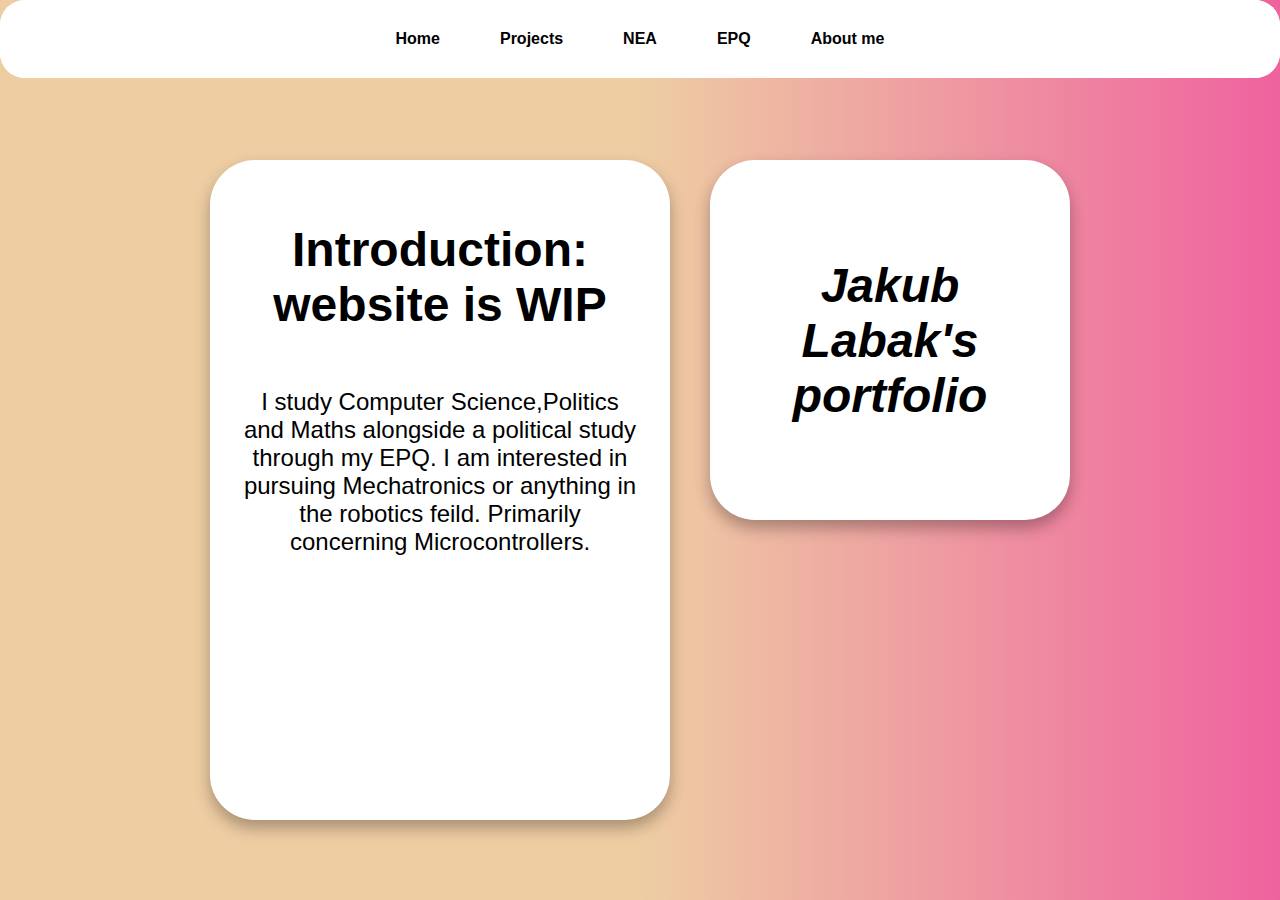
<file: index.html>
<html>
<head>
    <meta charset="UTF-8">
    <meta http-equiv="X-UA-Compatible" content="IE=edge">
    <meta name="viewport" content="width=device-width, initial-scale=1.0">
    <link rel="stylesheet" href="webcss.css">
</head>
<title>Welcome</title>
<body>
    <div class = "container">
        <div class = "introdiv"> <h1>Introduction: website is WIP</h1><p>I study Computer Science,Politics and Maths alongside a political study through my EPQ. I am interested in pursuing Mechatronics or anything in the robotics feild. Primarily concerning Microcontrollers.</p></div>
        <div class = maindiv> <h1>Jakub Labak's portfolio</h1> </p></div>
    </div>
    <nav class = "navbar">
        <ul>
            <li><a href ="index.html"> Home</a></li> 
            <li><a href ="Projects.html"> Projects</a></li>
            <li><a href ="NEA.html"> NEA</a></li>
            <li><a href ="EPQ.html"> EPQ</a></li>
            <li><a href ="AboutMe.html"> About me</a></li>
        </ul>
    </nav>
    <script src="script.js"></script>
</body>
</html>
</file>
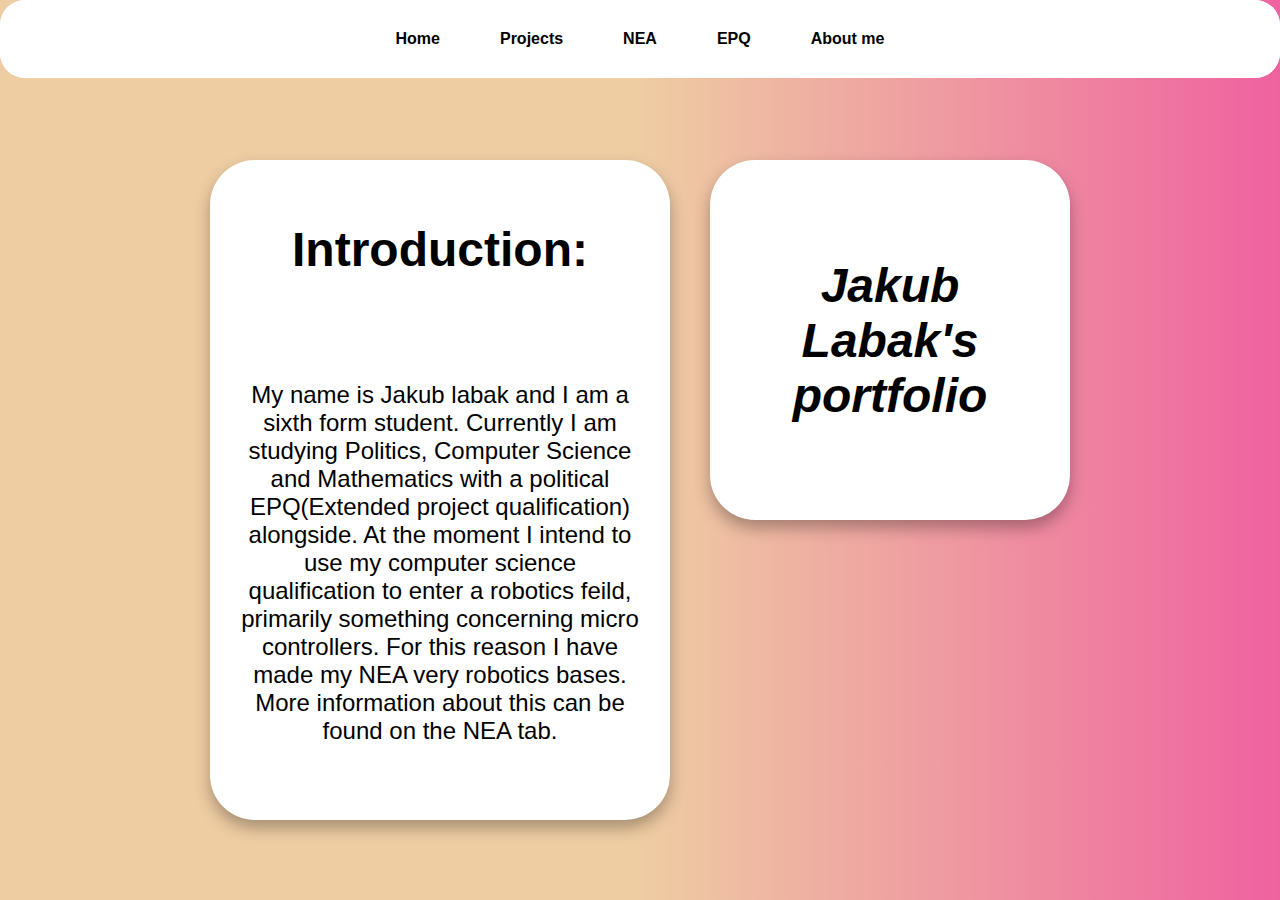
<file: NEA.html>
<html>
<head>
    <meta charset="UTF-8">
    <meta http-equiv="X-UA-Compatible" content="IE=edge">
    <meta name="viewport" content="width=device-width, initial-scale=1.0">
    <link rel="stylesheet" href="webcss.css">
</head>
<body>
    <div class = "container">
        <div class = "introdiv"> <h1>Introduction:</h1><p><p>My name is Jakub labak and I am a sixth form student. Currently I am studying Politics, Computer Science and Mathematics with a political EPQ(Extended project qualification) alongside. At the moment I intend to use my computer science qualification to enter a robotics feild, primarily something concerning micro controllers. For this reason I have made my NEA very robotics bases. More information about this can be found on the NEA tab.</p></div>
        <div class = maindiv> <h1>Jakub Labak's portfolio</h1> </p></div>
    </div>
    <nav class = "navbar">
        <ul>
            <li><a href ="index.html"> Home</a></li> 
            <li><a href ="Projects.html"> Projects</a></li>
            <li><a href ="NEA.html"> NEA</a></li>
            <li><a href ="EPQ.html"> EPQ</a></li>
            <li><a href ="AboutMe.html"> About me</a></li>
        </ul>
    </nav>
    <script src="script.js"></script>
</body>
</html>
</file>
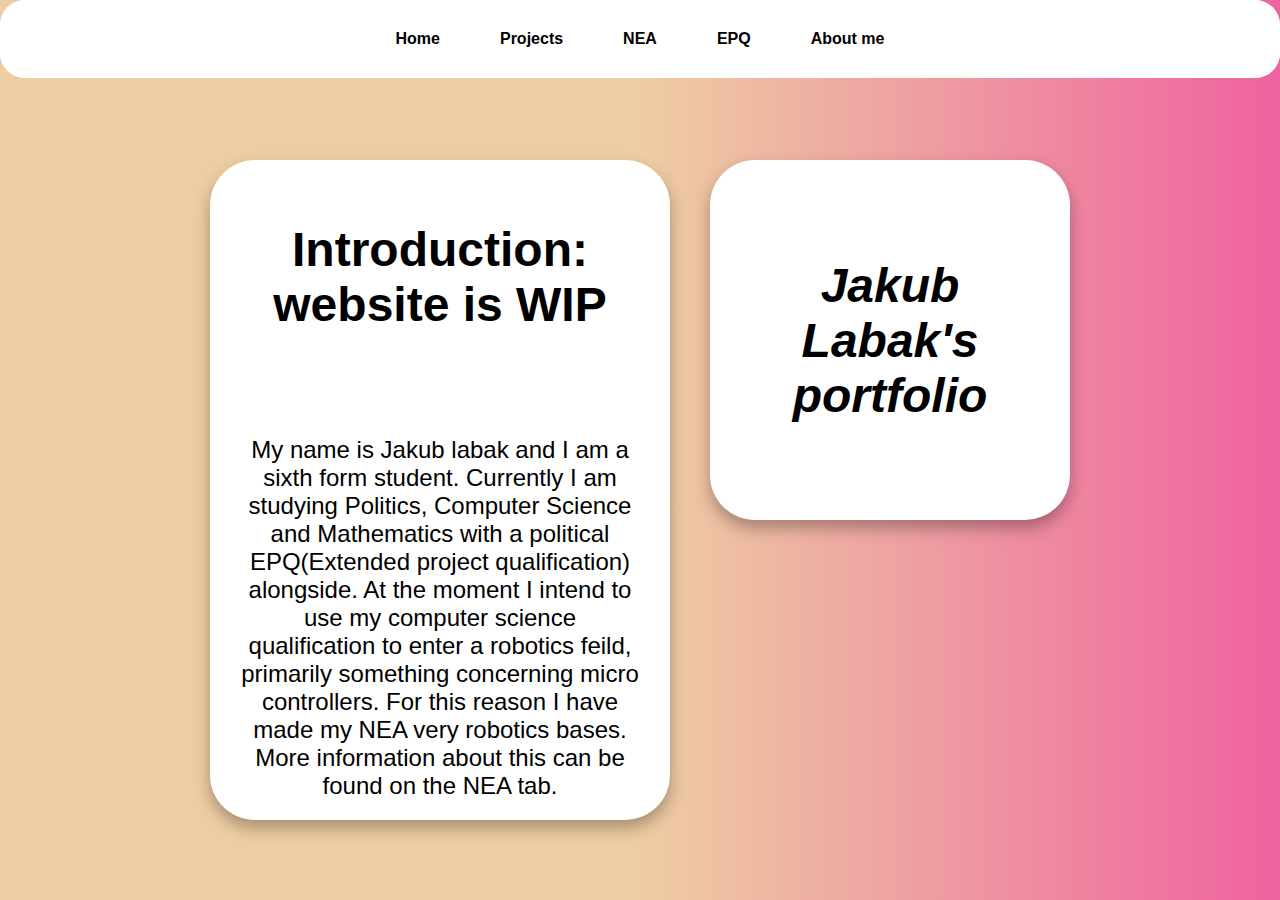
<file: web.html>
<html>
<head>
    <meta charset="UTF-8">
    <meta http-equiv="X-UA-Compatible" content="IE=edge">
    <meta name="viewport" content="width=device-width, initial-scale=1.0">
    <link rel="stylesheet" href="webcss.css">
</head>
<title>Welcome</title>
<body>
    <div class = "container">
        <div class = "introdiv"> <h1>Introduction: website is WIP</h1><p><p>My name is Jakub labak and I am a sixth form student. Currently I am studying Politics, Computer Science and Mathematics with a political EPQ(Extended project qualification) alongside. At the moment I intend to use my computer science qualification to enter a robotics feild, primarily something concerning micro controllers. For this reason I have made my NEA very robotics bases. More information about this can be found on the NEA tab.</p></div>
        <div class = maindiv> <h1>Jakub Labak's portfolio</h1> </p></div>
    </div>
    <nav class = "navbar">
        <ul>
            <li><a href ="web.html"> Home</a></li> 
            <li><a href ="Projects.html"> Projects</a></li>
            <li><a href ="NEA.html"> NEA</a></li>
            <li><a href ="EPQ.html"> EPQ</a></li>
            <li><a href ="AboutMe.html"> About me</a></li>
        </ul>
    </nav>
    <script src="script.js"></script>
</body>
</html>
</file>
<file: webcss.css>
*{
    font-family: 'Lato', sans-serif;
}
h2{
    text-decoration: underline;
    font-size: 75%;
}

h4{
    font-size: 75%;
}
.fadeout {
    opacity: 0;
    transition: opacity 1s ease;
}
body {
    background-image: linear-gradient(to right, #eecda3 50%, #ef629f);
    margin: 0;
    padding: 0;
    height: 100vh;
    display: flex;
    justify-content: center;
    align-items: center;
    flex-direction: column;
    
}
.projimg{
    width: 60%;
    height: 60%;
    justify-content: center;
}

.navbar {
    width: 100%; 
    position: fixed; 
    top: 0;
    left: 0;
    background-color: white;
    z-index: 1000; 
    justify-content: center;
    text-align: center;
    align-items: center;
    border-radius: 25px;
}
.container {
    display: flex;
    gap: 40px;
    
    justify-content: center;
    flex-wrap: wrap;
    
    padding-top: 80px;
    align-items: flex-start;
    margin-top: 80px; 
    width: 100%; 
    height: calc(100vh - 80px); 
}

.maindiv {
    background-color: white;
    color: black;
    font-family: Arial, Helvetica, sans-serif;
    width: 300px;
    height: 300px;
    border-radius: 45px;
    font-size: 150%;
    text-align: center;
    font-style: italic;
    display: flex;
    justify-content: center;
    align-items: center;
    padding: 30px;
    box-shadow: 0 8px 16px rgba(0, 0, 0, 0.3);
    transition: transform 0.3s ease;
}

.introdiv {
    background-color: white;
    width: 400px;
    height: 600px;
    font-size: 150%;
    border-radius: 45px;
    text-align: center;
    display: flex;
    flex-direction: column; 
    justify-content: flex-start;
    align-items: center;
     padding: 30px;
    box-shadow: 0 8px 16px rgba(0, 0, 0, 0.3);
    transition: transform 0.3s ease;

}
h1{
    text-align: center;
}
.navbar ul{
    top: 10px;
    background-color: white;
    list-style: none;
    padding: 0px;
    margin: 0px;
    border-radius: 25px;
    display: flex;
    justify-content: center;
}
.navbar a{
    text-decoration: none;
    font-weight: bold;
    color: black;
    padding: 15px;
    display: flex;
    border-radius: 25px;
    margin: 15px;
}
.navbar a:hover{
    background-color: hsl(0, 1%, 65%);
    transform: scale(1.2);
}
.navbar li{
    float: left;
    justify-content: center;
    list-style-type: none;
    margin:0;
}
.projectdiv{
    background-color: white;
    color: black;
    font-family: Arial, Helvetica, sans-serif;
    width: 300px;
    height: 300px;
    border-radius: 45px;
    font-size: 150%;
    text-align: center;
    font-style: italic;
    display: flex;
    justify-content: flex-start;
    align-items: center;
    padding: 30px;
    box-shadow: 0 8px 16px rgba(0, 0, 0, 0.3);
    transition: transform 0.3s ease;
    font-size: 150%;
    flex-direction: column; 
    

}
.topcontainer{
    display:flex;
    flex-direction: column;
    padding:25px;
    gap: 20px;
    z-index: 1;
    margin-top: 125vh;
    align-items: flex-start;
    flex-direction: row;

}
.projectintro{
    background-color: white;
    width: 700px;
    height: 300px;
    font-size: 150%;
    border-radius: 45px;
    text-align: center;
    display: flex;
    flex-direction: column; 
    justify-content: flex-start;
    align-items: center;
     padding: 30px;
    box-shadow: 0 8px 16px rgba(0, 0, 0, 0.3);
    transition: transform 0.3s ease;
    margin-bottom: 20px;
}
.midcontainer{
    display:flex;
    flex-direction: column;
    padding:25px;
    gap: 20px;
    margin-top: 60px;
    align-items: flex-start;
    flex-direction: row;

}
h3{
    font-size:small;
}
.topcontainer2{
    display:flex;
    flex-direction: column;
    padding:25px;
    gap: 20px;
    z-index: 1;
    margin-top: 15vh;
    align-items: flex-start;
    flex-direction: row;

}
</file>
